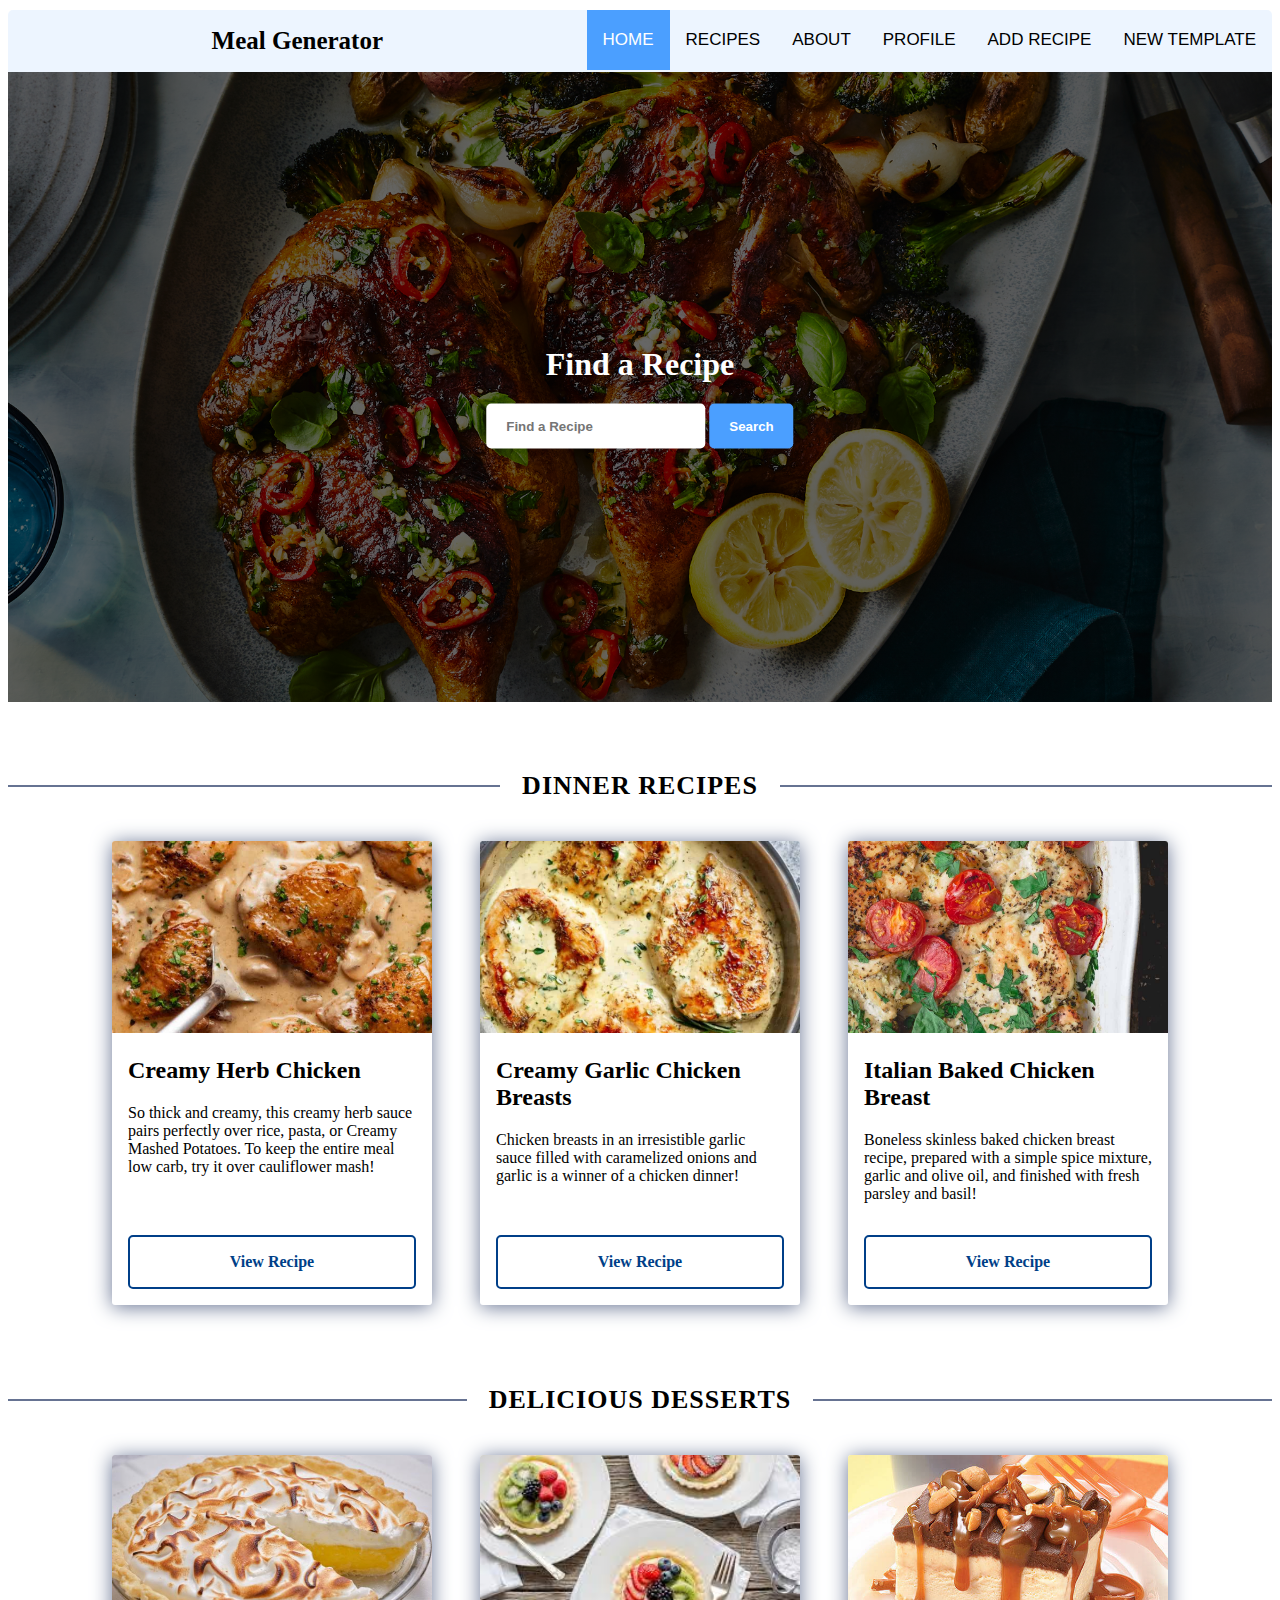
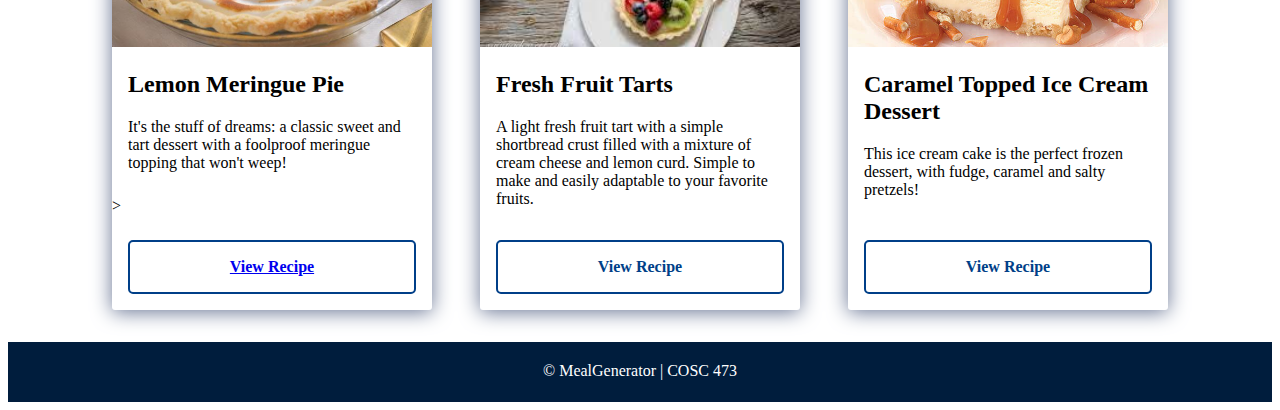
<file: frontpage.html>
<!DOCTYPE html>
<html>
    <head>
        <link href="frontpage.css" type="text/css" rel="stylesheet"/>
        <title>Meal Generator</title>
    </head>
    <body>
        <div class="topnav">
            <h1>Meal Generator</h1>
			<a href="singlerecipe.html"> New Template </a>
			<a href="enterRecipe.html">Add recipe</a>
            <a href="user.html">Profile</a>
            <a href="#about">About</a>
            <a href="recipes.php">Recipes</a>
            <a class="active" href="frontpage.html">Home</a>
        </div>

        <div class="display">
            <div class="display-elements">
                <h1>Find a Recipe</h1>
                <div class="display-search">
                    <form action="search.php" method="GET">
                        <input type="text" name="q" placeholder="Find a Recipe" /> 
                        <button type="submit" id="button" value="Submit search">Search</button>
                    </form>
                </div>
            </div>
        </div>
        <h2 class="card-sec-head">Dinner Recipes</h2>
        <section class="cards">
            <div class="card">
                <div class="card-body">
                    <img src="images/chicken_recipe1.jpg" class="card-img">
                    <h2 class="card-title">Creamy Herb Chicken</h2>
                    <p class="card-desc">
                        So thick and creamy, this creamy herb sauce
                        pairs perfectly over rice, pasta, 
                        or Creamy Mashed Potatoes. 
                        To keep the entire meal low carb, 
                        try it over cauliflower mash!</p>
                </div>
                <button class="card-btn">View Recipe</button>
            </div>

            <div class="card">
                <div class="card-body">
                    <img src="images/chicken_recipe2.jpg" class="card-img">
                    <h2 class="card-title">Creamy Garlic Chicken Breasts</h2>
                    <p class="card-desc">Chicken breasts in an irresistible garlic sauce 
                        filled with caramelized onions and garlic 
                        is a winner of a chicken dinner!</p>
                </div>
                <button class="card-btn">View Recipe</button>
            </div>

            <div class="card">
                <div class="card-body">
                    <img src="images/chicken_recipe3.jpg" class="card-img">
                    <h2 class="card-title">Italian Baked Chicken Breast</h2>
                    <p class="card-desc"> Boneless skinless baked chicken breast 
                        recipe, prepared with a simple spice mixture, 
                        garlic and olive oil, 
                        and finished with fresh parsley and basil!</p>
                </div>
                <button class="card-btn">View Recipe</button>
            </div>
        </section>
        
        <h2 class="card-sec-head">Delicious Desserts</h2>
        <section class="cards">
            <div class="card">
                <div class="card-body">
                    <img src="images/dessert_recipe_1.jpg" class="card-img">
                    <h2 class="card-title">Lemon Meringue Pie</h2>
                    <p class="card-desc">
                        It's the stuff of dreams: 
                        a classic sweet and tart dessert 
                        with a foolproof meringue topping that won't weep! </p>
                </div>
                ><button class="card-btn"><a href="testRecipe.html">View Recipe</a></button>
            </div>

            <div class="card">
                <div class="card-body">
                    <img src="images/dessert_recipe_3" class="card-img">
                    <h2 class="card-title">Fresh Fruit Tarts</h2>
                    <p class="card-desc">A light fresh fruit tart
                         with a simple shortbread crust filled 
                         with a mixture of cream cheese and lemon curd.
                         Simple to make and easily adaptable 
                         to your favorite fruits.</p>
                </div>
                <button class="card-btn">View Recipe</button>
            </div>

            <div class="card">
                <div class="card-body">
                    <img src="images/dessert_recipe_2.jpg" class="card-img">
                    <h2 class="card-title">Caramel Topped Ice Cream Dessert</h2>
                    <p class="card-desc"> This ice cream cake is the perfect frozen dessert,
                         with fudge, caramel and salty pretzels!</p>
                </div>
                <button class="card-btn">View Recipe</button>
            </div>
        </section>

        <div class="footer-bottom">
            &copy; MealGenerator | COSC 473
        </div>
    </body>
</html>
</file>
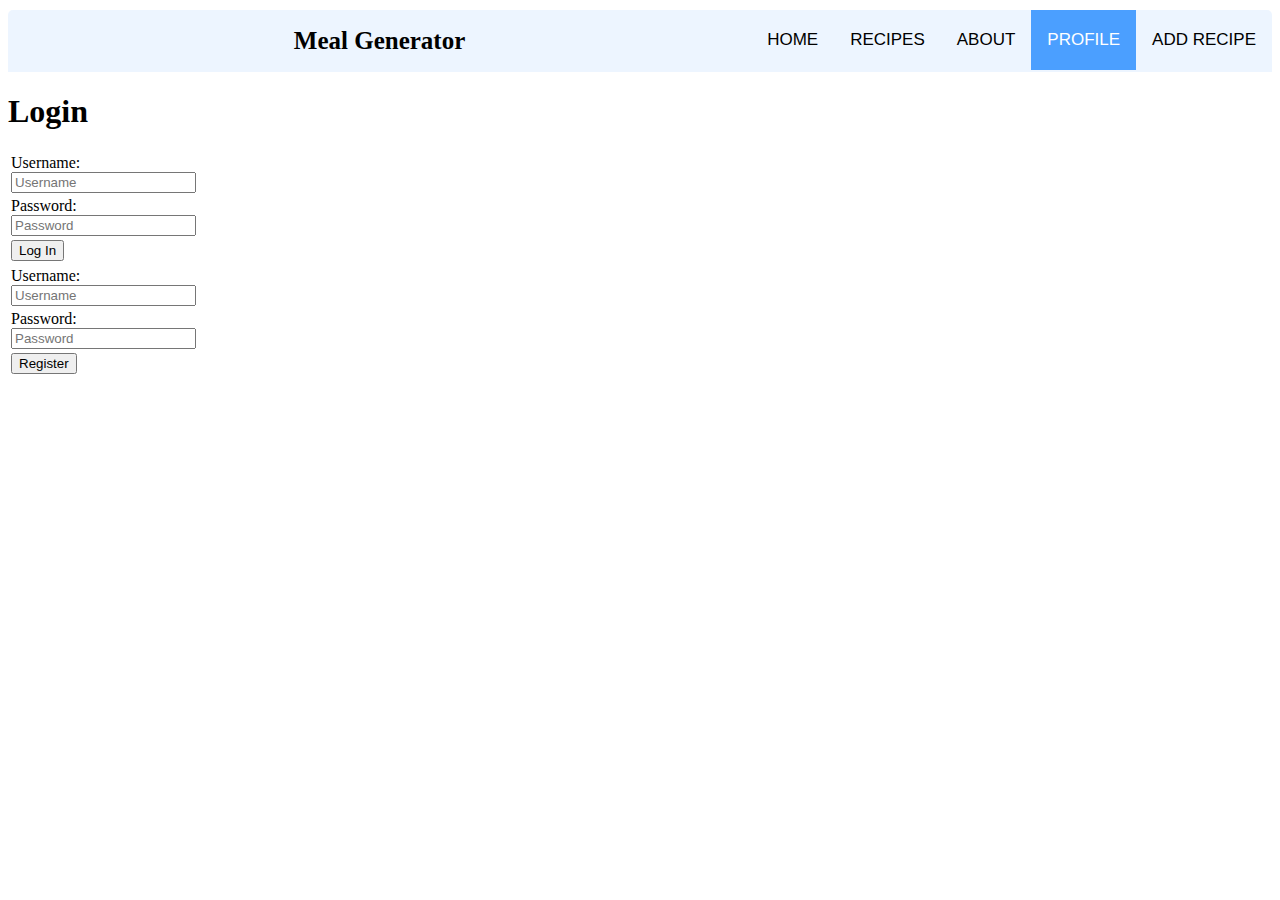
<file: login.html>
<!DOCTYPE html>
<html lang="en-US">
<head>
<meta charset="UTF-8">
<meta http-equiv="X-UA-Compatible" content="IE=edge">
<meta name="viewport" content="width=device-width, initial-scale=1.0">
<title>HTML Contact Form</title>
<link href="frontpage.css" type="text/css" rel="stylesheet"/>
</head>
<body>
	<div class="topnav">
            <h1>Meal Generator</h1>
			<a href="enterRecipe.html">Add Recipe</a>
            <a class="active" href="login.html">Profile</a>
            <a href="#about">About</a>
            <a href="recipes.php">Recipes</a>
            <a href="frontpage.html">Home</a>

        </div>
<div class="form">
    <form method="POST" action="login.php">
        <h1 id="header">Login</h1>
        <table>
            <tr>
                <td>
                    <label for="Username">Username:</label><br>
                    <input type="text" name="Username" placeholder="Username" id="">
                </td>
            </tr>
            <tr>
                <td>
                    <label for="Password">Password:</label><br>
                    <input type="text" name="Password" placeholder="Password" id="">
                </td>
            </tr>
			<tr>
                <td>
                    <input type="submit" name="submit" value="Log In">
                </td>
            </tr>
		</table>
	</form>
	<form method="POST" action="register.php">
		<table>
			<tr>
                <td>
                    <label for="Username">Username:</label><br>
                    <input type="text" name="Username" placeholder="Username" id="">
                </td>
            </tr>
            <tr>
                <td>
                    <label for="Password">Password:</label><br>
                    <input type="text" name="Password" placeholder="Password" id="">
                </td>
            </tr>
			<tr>
				<td>
					<input type="submit" name="submit" value="Register">
				</td>
			</tr>
        </table>
    </form>
</div>
</body>
</html>
</file>
<file: frontpage.css>
.topnav {
    background-color: #cbe3ff57;
    overflow: hidden;
    margin: 10px 0px 0px 0px;
    border-radius: 5px 5px 0px 0px;
    text-align: center;
}

.topnav h1{
    text-align: left;
    font-family: serif;
    color: #000000;
    font-size: 25px;
    display:inline-flex;
}

.topnav a{
    float: right;
    color: #000000;
    text-align: center;
    vertical-align: text-bottom;
    padding: 20px 16px;
    text-decoration: none;
    font-size: 17px;
    text-transform: uppercase;
    font-family:'Lucida Sans', 'Lucida Sans Regular', Verdana, sans-serif;
}

.topnav a:hover{
    background-color: #4b9fff;
    color:rgb(255, 255, 255);
}

.topnav a.active{
    background: #4b9fff;
    color:rgb(255, 255, 255);
}

.display {
    position: relative;
    height: 70vh;
    background: linear-gradient(rgba(0,0,0,0.6), rgba(0,0,0,0.6)), url("images/display.jpg") no-repeat center;
    background-size: cover;
}

.display-elements{
    position: absolute;
    top: 50%;
    left: 50%;
    transform: translate(-50%, -50%);
    text-align: center;
    color:white;
}

.display-search{
    display: inline-block;
}

.display input{
    padding: 15px 20px;
    border: none;
    border-radius: 5px;
    border-width: 2px;
    font-weight: bold;
}

.display button{
    color:white;
    background-color:#4b9fff;
    padding: 15px 20px;
    border: none;
    border-radius: 5px;
    font-weight: bold;
}

.card-sec-head{
    padding-top: 3rem;
    text-align: center;
    text-transform: uppercase;
    font-family: Cambria, Cochin, Georgia, Times, 'Times New Roman', serif;
    font-size: 26px;
    letter-spacing: 1px;
    
    display: grid;
    grid-template-columns: 1fr auto 1fr;
    grid-template-rows: 16px 0;
    grid-gap: 22px;
}

.card-sec-head:after, .card-sec-head:before{
    content:" ";
    display: block;
    border-bottom: 2px solid #667392;
    background-color: white;
}

.cards{
    font-family:'Oxygen, sans-serif';
    margin: 2em;
    display: grid;
    grid-template-columns: repeat(3,minmax(15rem,
    20rem));
    grid-gap: 3rem;
    justify-content: center;
}

.card{
    overflow: hidden;
    box-shadow: 0px 2px 20px #667392;
    border-radius: 3px;
    display: flex;
    flex-direction: column;
    justify-content: space-between;
    cursor: pointer;
    transition: 200ms ease-in;
}

.card-img{
    height: 12rem;
    width: 100%;
    object-fit: cover;
}

.card-title{
    padding: 0 1rem;
}

.card-desc{
    padding: 0 1rem;
}

.card-btn{
    padding: 1rem;
    font-family: inherit;
    font-weight: bold;
    font-size: 1rem;
    margin: 1rem;
    border: 2px solid #003f88;
    background: transparent;
    color:#003f88;
    border-radius: 5px;
    transition: 200ms ease-in;
    
}

.card:hover{
    transform: scale(1.02);
}

.card-btn:hover{
    background-color: #00489b;
    color: white;
}

.footer-bottom{
    background: #001d3d;
    color: white;
    height: 40px;
    text-align:center;
    bottom: 0px;
    left: 0px;
    padding-top: 20px;
}
</file>
